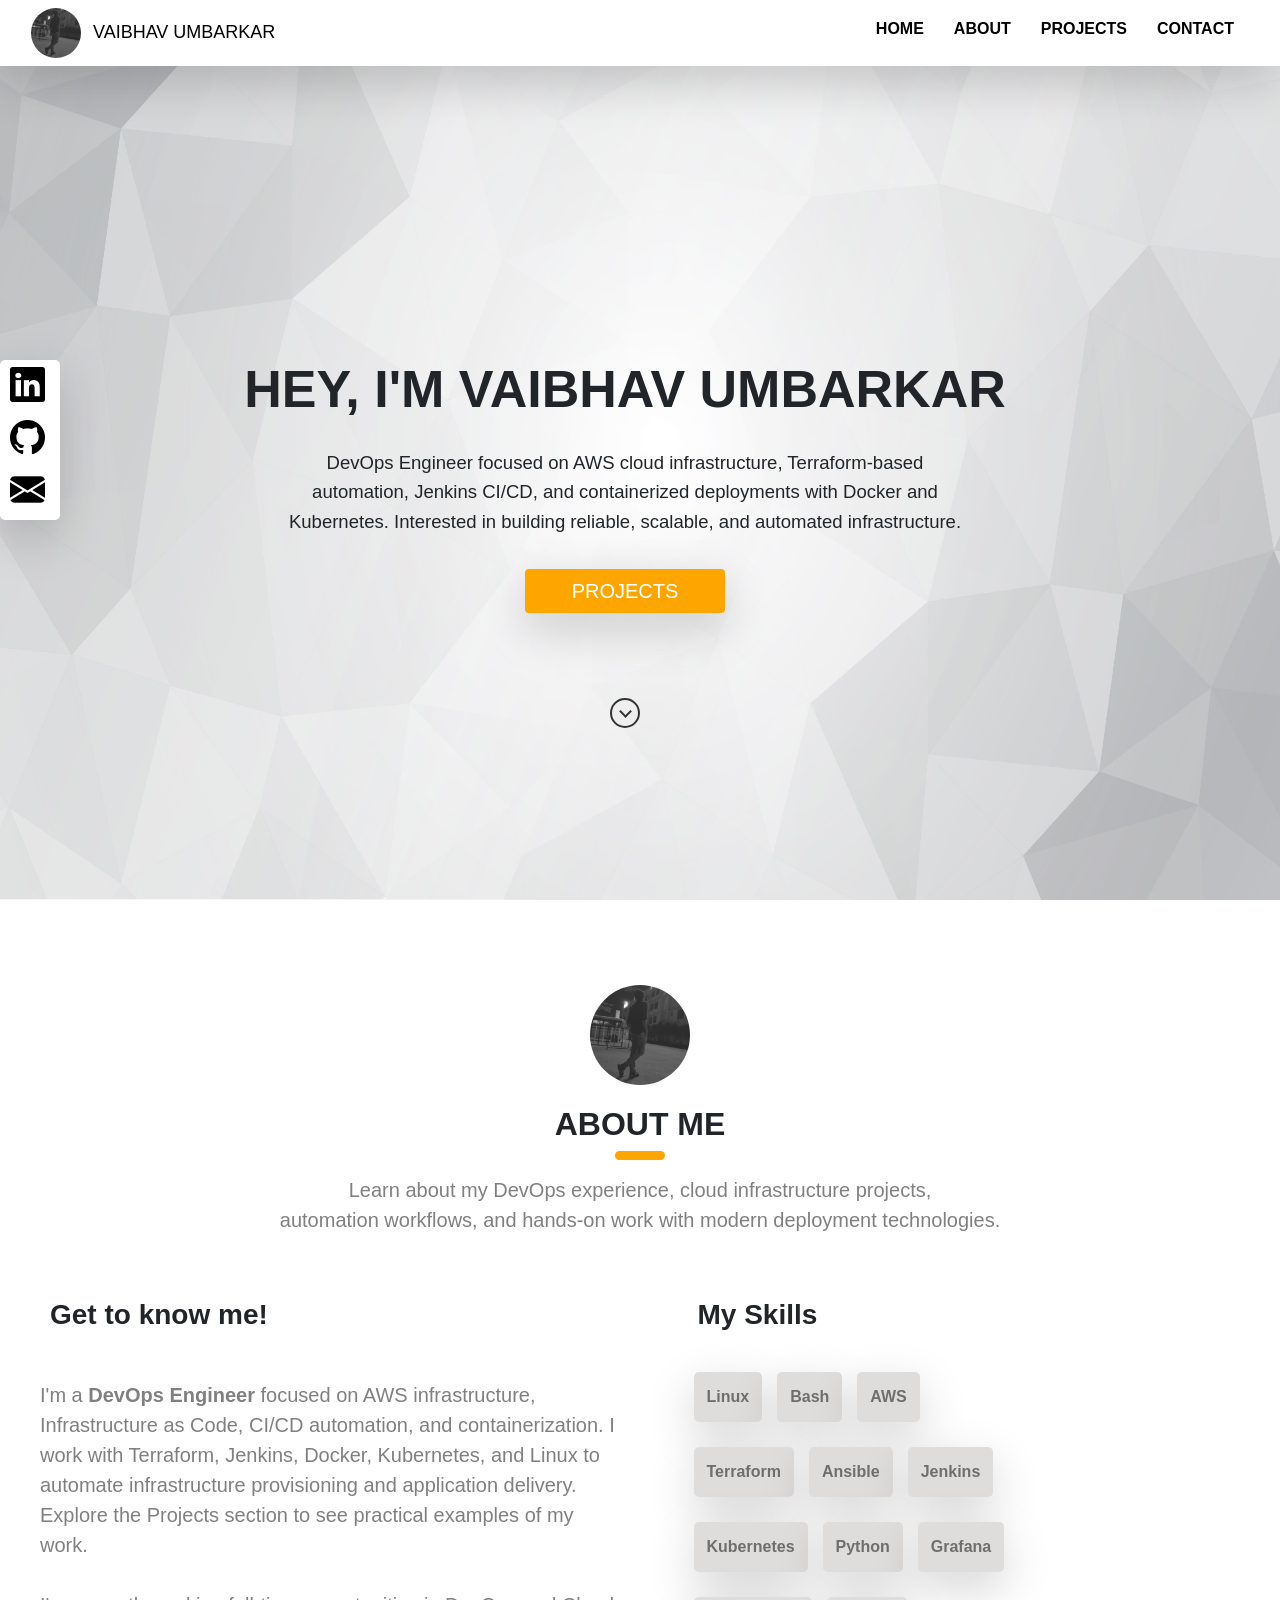
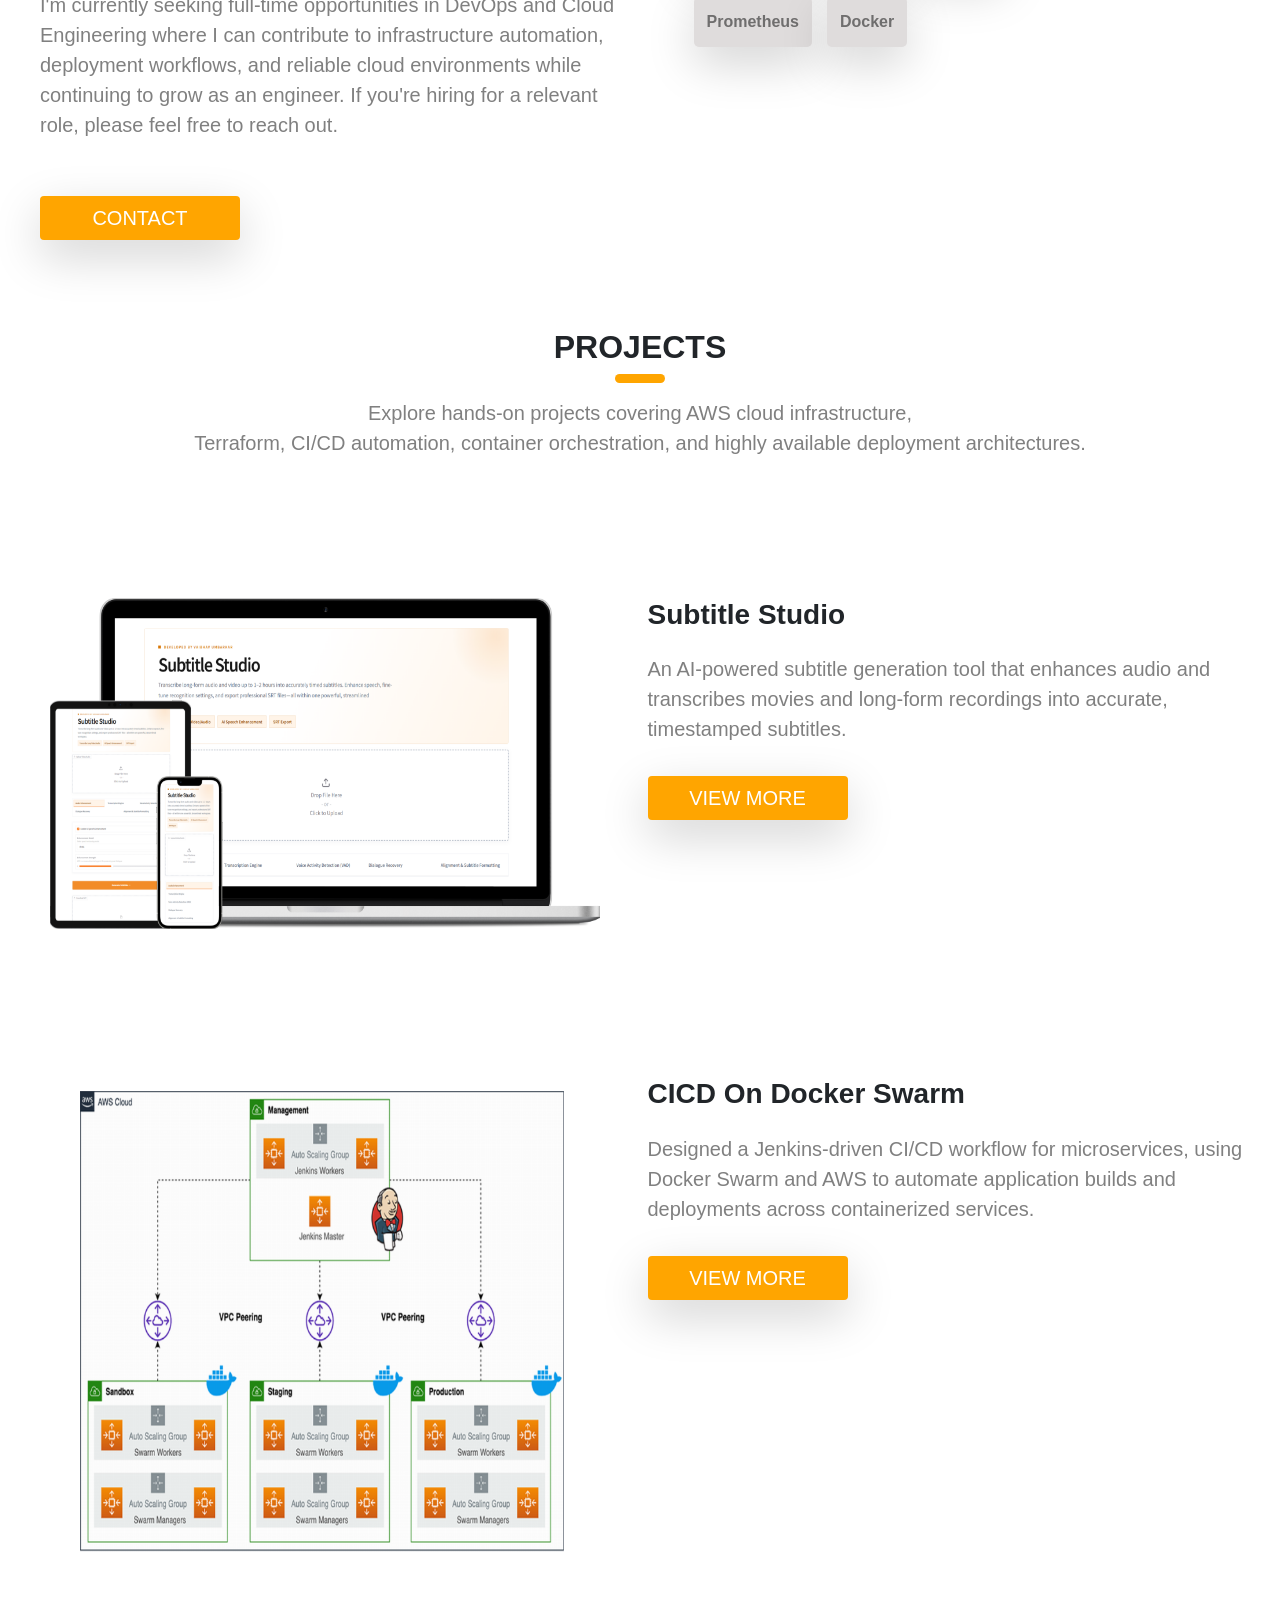
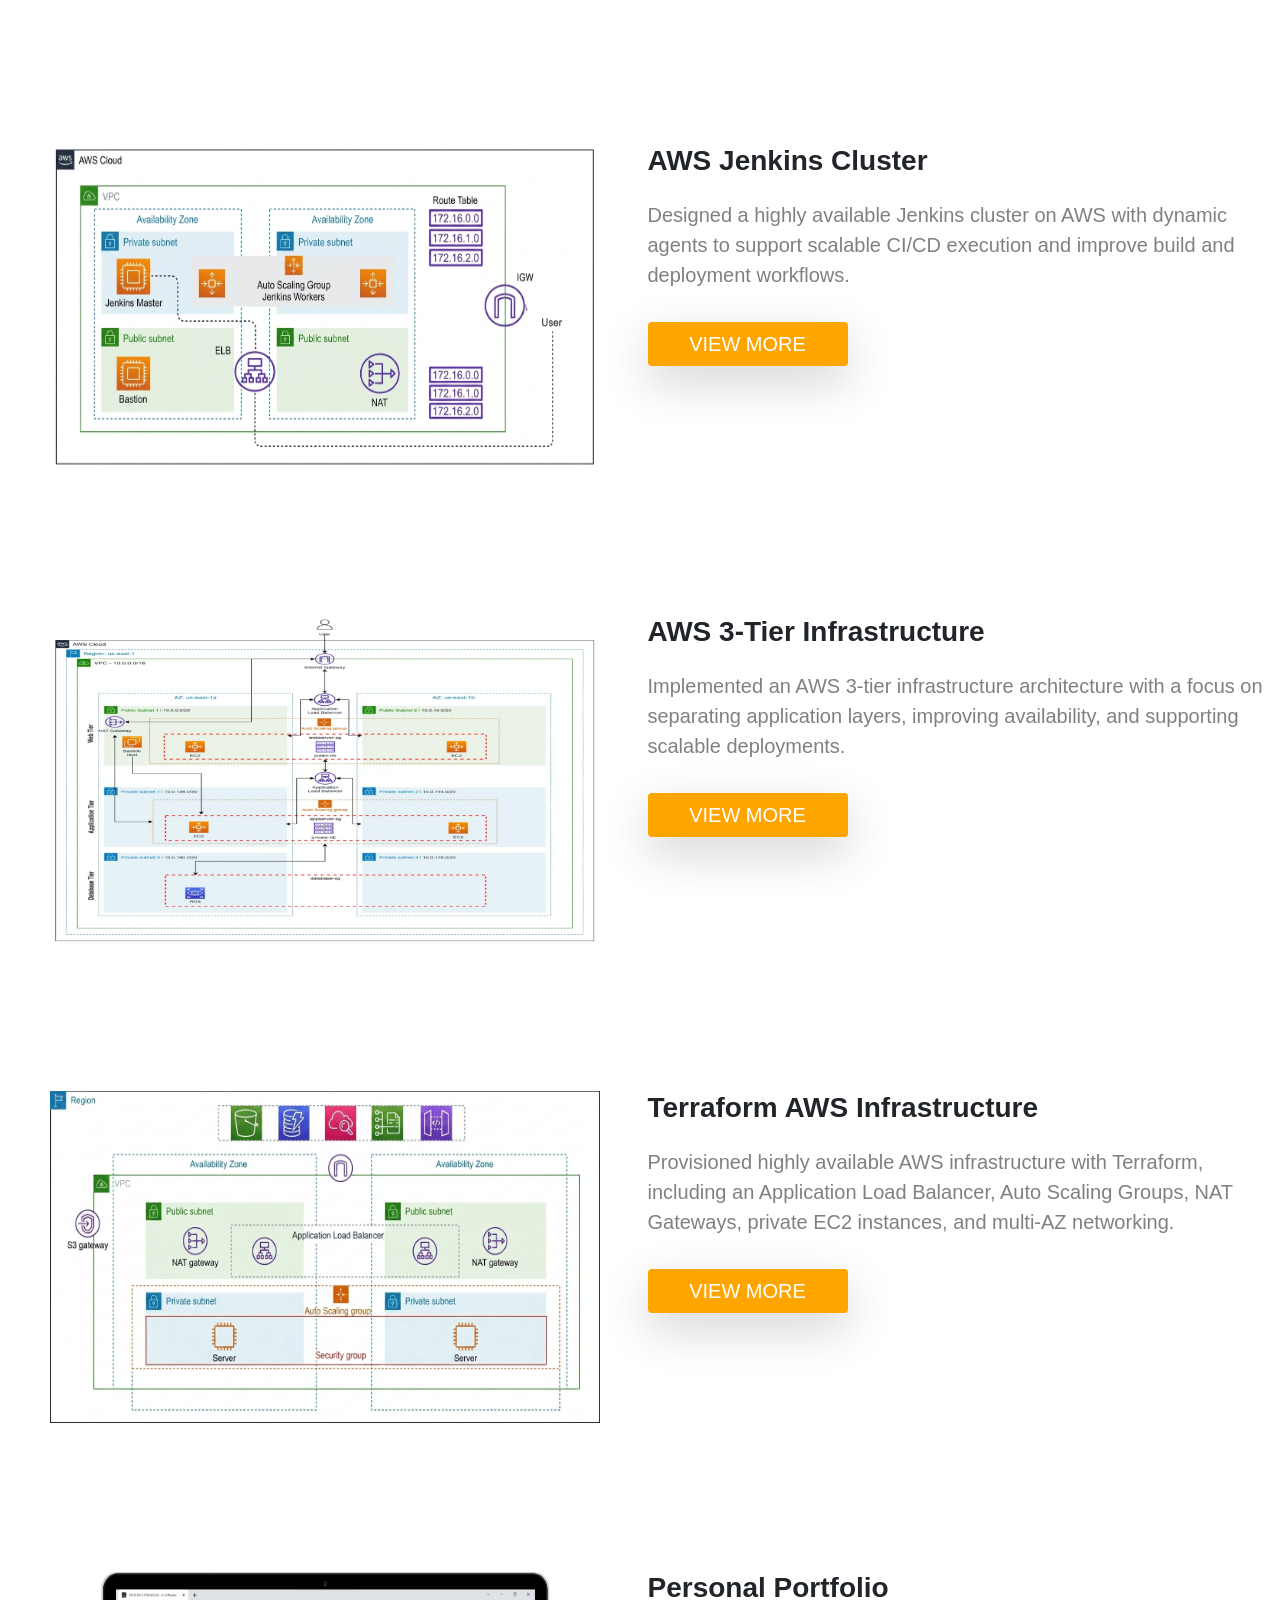
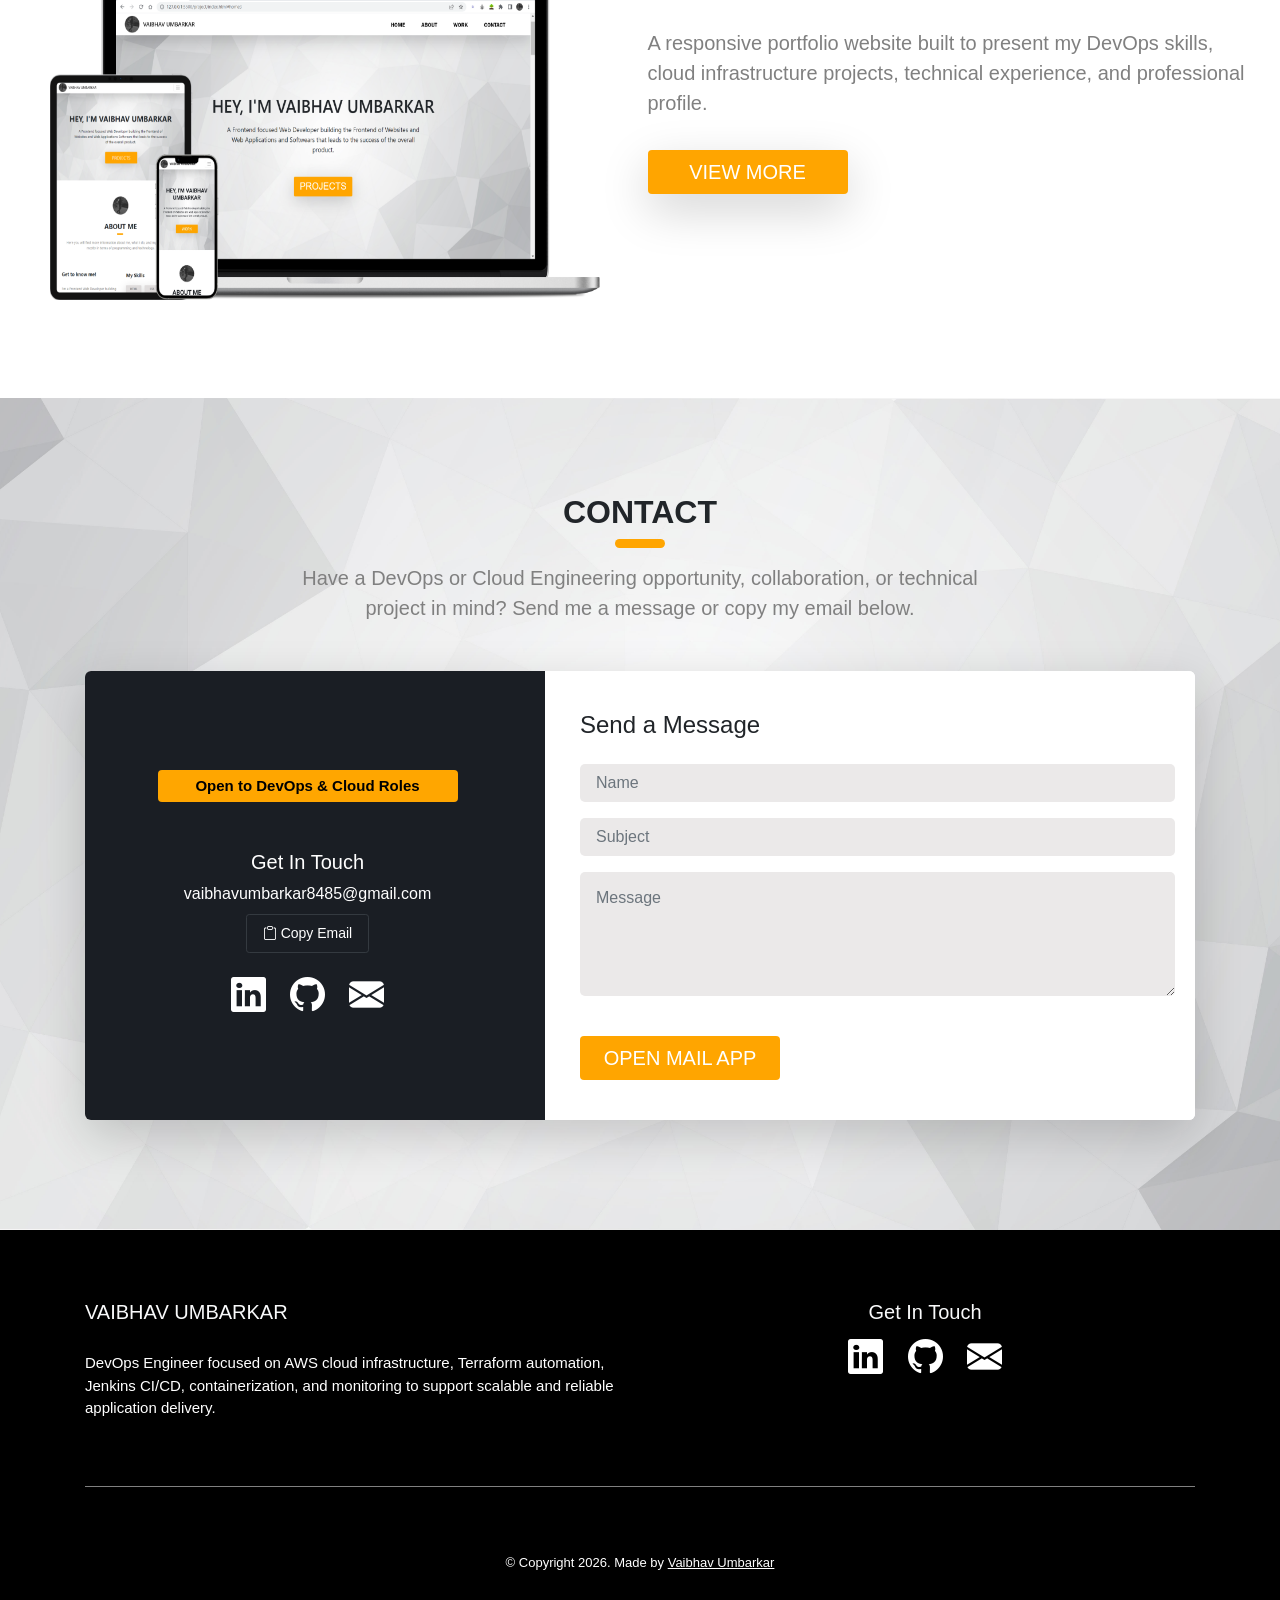
<file: index.html>
<!DOCTYPE html>
<html lang="en">
<head>

    <!-- meta tags -->
    <meta charset="UTF-8">
    <meta http-equiv="X-UA-Compatible" content="IE=edge">
    <meta name="viewport" content="width=device-width, initial-scale=1.0">
    <meta name="description" content="Vaibhav Umbarkar is a DevOps Engineer focused on AWS cloud infrastructure, Terraform, Jenkins CI/CD, Docker, Kubernetes, Linux, and infrastructure automation.">
    <meta name="keywords" content="Vaibhav, vaibhav, Umbarkar, umbarkar, vaibhavumbarkar, Vaibhavumbarkar, VaibhavUmbarkar, Vaibhav Umbarkar, devops, DevOps, cloudengineer">
    <meta name="google-site-verification" content="o3nYMN051mZ828_63ms5dxD56mHoXE8Yt19BJqFGlIg">

    <!-- bootstrap 5 CDN Link -->
    <script src="https://cdn.jsdelivr.net/npm/bootstrap@5.0.2/dist/js/bootstrap.bundle.min.js" integrity="sha384-MrcW6ZMFYlzcLA8Nl+NtUVF0sA7MsXsP1UyJoMp4YLEuNSfAP+JcXn/tWtIaxVXM" crossorigin="anonymous"></script>
    
    <!-- Bootstrap 5 mini -->
    <link rel="stylesheet" href="style/bootstrap.min.css">

    <!-- bootstrap-icons CDN Link -->
    <link rel="stylesheet" href="https://cdn.jsdelivr.net/npm/bootstrap-icons@1.9.1/font/bootstrap-icons.css"> 
    
    <!-- Custom CSS Link -->
    <link rel="stylesheet" href="style/style.css">

    <!-- Custom Javascript -->
    <script src="script/navbar.js"></script>
    
    <!-- Favicon -->
    <link rel="icon" href="favicon.ico">

    <title>Vaibhav Umbarkar | DevOps Engineer | AWS & Cloud Infrastructure</title>

</head>
<body>

    <!-- HEADER SECTION -->
    <section class="relative_section">
        <section class="image-container">
            <img src="img/bg_img.jpg" alt="bg_img">
        </section>
        
        <nav class="navbar navbar-expand-lg navbar-light bg-white fixed-top shadow-lg">
            <section class="container-fluid">
                <a class="logo_div" id="text_decoration_none" href="#">
                    <img  class="logo_img" src="img/mypic.jpg" alt="Vaibhav Umbarkar">
                    <h5 class="logo_text">VAIBHAV UMBARKAR</h5>  
                </a>
                <button class="navbar-toggler btn btn-light" id="iconButton" type="button" data-bs-toggle="collapse" data-bs-target="#NavBar" aria-controls="NavBar" aria-expanded="false" aria-label="Toggle navigation">
                    <i class="bi bi-list" id="icon"></i>
                </button>
                <section class="collapse navbar-collapse justify-content-end" id="NavBar" style="text-decoration: none;">  
                    <section class="collapse_navbar navbar-nav"><hr>
                        <a class="container-fluid hover_color" id="text_decoration_none" href="#"><b>HOME</b></a><hr>                    
                        <a class="container-fluid hover_color" id="text_decoration_none" href="#about"><b>ABOUT</b></a><hr>
                        <a class="container-fluid hover_color" id="text_decoration_none" href="#projects"><b>PROJECTS</b></a><hr>
                        <a class="container-fluid hover_color pb-2" id="text_decoration_none" href="#contact"><b>CONTACT</b></a>               
                    </section>
                </section>
            </section>
        </nav>
        
        <section class="header_content_section row container-fluid">
            <section class="col-lg-1 d-none d-lg-block" style="padding: 0%;">
                <section class="social shadow-lg ">
                    <a class="social_icons" href="https://www.linkedin.com/in/vaibhav-umbarkar-832a65392"><i class="bi bi-linkedin"></i></a>
                    <a class="social_icons" href="https://www.github.com/vaibhav-umbarkar"><i class="bi bi-github"></i></a>
                    <a class="social_icons" href="mailto:vaibhavumbarkar8485@gmail.com"><i class="bi bi-envelope-fill"></i></a>
                </section>
            </section>
            <section class="col-lg-10">
                <h1 class="title"><b>HEY, I'M VAIBHAV UMBARKAR</b></h1>
                <p class="description_para">DevOps Engineer focused on AWS cloud infrastructure, Terraform-based automation, Jenkins CI/CD, and containerized deployments with Docker and Kubernetes. Interested in building reliable, scalable, and automated infrastructure.</p>
                <div class="text-center">
                    <button class="button mt-3 btn shadow-lg">
                        <a id="text_decoration_none" class="button" href="#projects">PROJECTS</a>
                    </button>
                </div>
                <div class="scroll_icon_container">
                    <div class="field">
                        <div class="scroll"></div>
                    </div>
                </div>
            </section>
        </section>
    </section>

    <!-- ABOUT SECTION 1 -->
    <a href="#" id="about"></a>
    <section class="container-fluid text-center">
        <img class="myimg" src="img/mypic.jpg" alt="Vaibhav Umbarkar">
        <h2><B>ABOUT ME</B></h2>
        <hr class="text_underline">
        <p class="about_para">Learn about my DevOps experience, cloud infrastructure projects, <br> automation workflows, and hands-on work with modern deployment technologies.</p>
    </section>

    <!-- ABOUT SECTION 2 -->
    <section class="row mr-0  mt-5">
        <section class="col-md-6">
            <h3 class="know_me_text"><b>Get to know me!</b></h3>
            <p class="know_me_para">
                I'm a <b>DevOps Engineer</b> focused on AWS infrastructure, Infrastructure as Code, CI/CD automation, and containerization. I work with Terraform, Jenkins, Docker, Kubernetes, and Linux to automate infrastructure provisioning and application delivery. Explore the Projects section to see practical examples of my work.<br><br>
                I'm currently seeking full-time opportunities in DevOps and Cloud Engineering where I can contribute to infrastructure automation, deployment workflows, and reliable cloud environments while continuing to grow as an engineer. If you're hiring for a relevant role, please feel free to reach out.
            </p>
            <button class="contact_btn button btn shadow-lg">
                <a class="button" id="text_decoration_none" href="#contact">CONTACT</a>
            </button>
        </section>
        <section class="col-md-6">
            <h3 class="my_skills_text"><b>My Skills</b></h3>
            <section class="skills_section_1 cotainer">
                <section class="skill_row panel panel-default shadow-lg ml-4">
                    <section class="panel-heading text-black-50"><b>Linux</b></section>  
                </section>
                <section class="skill_row panel panel-default shadow-lg">
                    <section class="panel-heading text-black-50"><b>Bash</b></section>  
                </section>
                <section class="skill_row panel panel-default shadow-lg">
                    <section class="panel-heading text-black-50"><b>AWS</b></section>  
                </section>
            </section>
            <section class="skills_section_2 cotainer">
                <section class="skill_row panel panel-default shadow-lg ml-4">
                    <section class="panel-heading text-black-50"><b>Terraform</b></section>  
                </section>
                <section class="skill_row panel panel-default shadow-lg">
                    <section class="panel-heading text-black-50"><b>Ansible</b></section>  
                </section>
                <section class="skill_row panel panel-default shadow-lg">
                    <section class="panel-heading text-black-50"><b>Jenkins</b></section>  
                </section>
            </section>
            <section class="skills_section_2 cotainer">
                <section class="skill_row panel panel-default shadow-lg ml-4">
                    <section class="panel-heading text-black-50"><b>Kubernetes</b></section>  
                </section>
                <section class="skill_row panel panel-default shadow-lg">
                    <section class="panel-heading text-black-50"><b>Python</b></section>  
                </section>
                <section class="skill_row panel panel-default shadow-lg">
                    <section class="panel-heading text-black-50"><b>Grafana</b></section>  
                </section>
            </section>
            <section class="skills_section_2 cotainer">
                <section class="skill_row panel panel-default shadow-lg ml-4">
                    <section class="panel-heading text-black-50"><b>Prometheus</b></section>  
                </section>
                <section class="skill_row panel panel-default shadow-lg">
                    <section class="panel-heading text-black-50"><b>Docker</b></section>  
                </section>
            </section>
        </section>
    </section>

    <!-- PROJECTS SECTION  -->
    <a href="#" id="projects"></a>
    <section class="container-fluid text-center mt-5">
        <h2><B>PROJECTS</B></h2>
        <hr class="text_underline">
        <p class="about_para">Explore hands-on projects covering AWS cloud infrastructure, <br> Terraform, CI/CD automation, container orchestration, and highly available deployment architectures.</p>
    </section>

    <section class="project_div row mr-0">
        <section class="col-lg-6">
            <img class="project_img" src="img/img5.png" alt="subtitle_studio">
        </section>
        <section class="center_content col-lg-6">
            <h3 class="project_title"><b>Subtitle Studio</b></h3>
            <p class="project_para">An AI-powered subtitle generation tool that enhances audio and transcribes movies and long-form recordings into accurate, timestamped subtitles.</p>
            <button class="button btn shadow-lg mt-3">
                <a class="button" id="text_decoration_none" href="#">VIEW MORE</a>
            </button>
        </section>
    </section>


    <section class="project_div row mr-0">
        <section class="col-lg-6">
            <img class="project_img" src="img/img4.png" alt="personal_portfolio">
        </section>
        <section class="center_content col-lg-6">
            <h3 class="project_title"><b>CICD On Docker Swarm</b></h3>
            <p class="project_para">Designed a Jenkins-driven CI/CD workflow for microservices, using Docker Swarm and AWS to automate application builds and deployments across containerized services.</p>
            <button class="button btn shadow-lg mt-3">
                <a class="button" id="text_decoration_none" href="https://github.com/vaibhav-umbarkar/microservices-cicd-on-docker-swarm">VIEW MORE</a>
            </button>
        </section>
    </section>

    <section class="project_div row mr-0">
        <section class="col-lg-6">
            <img class="project_img" src="img/img1.png" alt="personal_portfolio">
        </section>
        <section class="center_content col-lg-6">
            <h3 class="project_title"><b>AWS Jenkins Cluster</b></h3>
            <p class="project_para">Designed a highly available Jenkins cluster on AWS with dynamic agents to support scalable CI/CD execution and improve build and deployment workflows.</p>
            <button class="button btn shadow-lg mt-3">
                <a class="button" id="text_decoration_none" href="https://github.com/vaibhav-umbarkar/aws-jenkins-ha-cluster">VIEW MORE</a>
            </button>
        </section>
    </section>

    <section class="project_div row mr-0">
        <section class="col-lg-6">
            <img class="project_img" src="img/img2.png" alt="personal_portfolio">
        </section>
        <section class="center_content col-lg-6">
            <h3 class="project_title"><b>AWS 3-Tier Infrastructure</b></h3>
            <p class="project_para">Implemented an AWS 3-tier infrastructure architecture with a focus on separating application layers, improving availability, and supporting scalable deployments.</p>
            <button class="button btn shadow-lg mt-3">
                <a class="button" id="text_decoration_none" href="https://github.com/vaibhav-umbarkar/aws-3tier-ha-infrastructure">VIEW MORE</a>
            </button>
        </section>
    </section>

    <section class="project_div row mr-0">
        <section class="col-lg-6">
            <img class="project_img" src="img/img3.png" alt="personal_portfolio">
        </section>
        <section class="center_content col-lg-6">
            <h3 class="project_title"><b>Terraform AWS Infrastructure</b></h3>
            <p class="project_para">Provisioned highly available AWS infrastructure with Terraform, including an Application Load Balancer, Auto Scaling Groups, NAT Gateways, private EC2 instances, and multi-AZ networking.</p>
            <button class="button btn shadow-lg mt-3">
                <a class="button" id="text_decoration_none" href="https://github.com/vaibhav-umbarkar/aws-terraform-ha-infrastructure">VIEW MORE</a>
            </button>
        </section>
    </section>

    <section class="project_div row mr-0">
        <section class="col-lg-6">
            <img class="project_img" src="img/img.png" alt="personal_portfolio">
        </section>
        <section class="center_content col-lg-6">
            <h3 class="project_title"><b>Personal Portfolio</b></h3>
            <p class="project_para">A responsive portfolio website built to present my DevOps skills, cloud infrastructure projects, technical experience, and professional profile.</p>
            <button class="button btn shadow-lg mt-3">
                <a class="button" id="text_decoration_none" href="#">VIEW MORE</a>
            </button>
        </section>
    </section>

    <!-- CONTACT SECTION -->
    <section id="contact" class="contact_wrapper">
        <div class="container">
            <div class="text-center">
                <h2><b>CONTACT</b></h2>
                <hr class="text_underline">
                <p class="about_para mx-auto" style="max-width: 700px;">
                    Have a DevOps or Cloud Engineering opportunity, collaboration, or technical project in mind? Send me a message or copy my email below.
                </p>
            </div>
        
            <div class="contact_card shadow-lg mt-5">
                <div class="row g-0 align-items-stretch">
                    <!-- Left Column: Direct Details (Aligns with Footer Left Column) -->
                    <div class="col-lg-5 contact_info_side">
                        <span class="availability_pill container">Open to DevOps &amp; Cloud Roles</span>
                        
                        <h5 class="fw-bold mt-5 display-6">Get In Touch</h5>
                        <div class="mb-3">
                            <a href="mailto:vaibhavumbarkar8485@gmail.com" class="fw-bold text-white text-decoration-none d-block mb-2">vaibhavumbarkar8485@gmail.com</a>
                            <button type="button" onclick="copyEmailAddress()" class="btn btn-sm btn-outline-dark text-white px-3 py-2">
                                <i class="bi bi-clipboard me-1"></i> <span id="copyLabel">Copy Email</span>
                            </button>
                        </div>
                        <section>
                            <a class="social_icons_2" href="https://www.linkedin.com/in/vaibhav-umbarkar-832a65392"><i class="bi bi-linkedin"></i></a>
                            <a class="social_icons_2" href="https://www.github.com/vaibhav-umbarkar"><i class="bi bi-github"></i></a>
                            <a class="social_icons_2" href="mailto:vaibhavumbarkar8485@gmail.com"><i class="bi bi-envelope-fill"></i></a>
                        </section>
                    </div>
                
                    <!-- Right Column: No-API Mailto Composer (Aligns with Footer Right Column) -->
                    <div class="col-lg-7 contact_form_side">
                        <h4 class="mb-4">Send a Message</h4>
                        <form onsubmit="openMailClient(event)" class="w-100">
                            <div class="row g-3">
                                <div class="col-12">
                                    <input id="senderName" type="text" class="form-control contact_input" placeholder="Name" required>
                                </div>
                                <div class="col-12">
                                    <input id="senderSubject" type="text" class="form-control contact_input" placeholder="Subject" required>
                                </div>
                                <div class="col-12">
                                    <textarea id="senderMsg" class="form-control contact_input" rows="4" placeholder="Message" required></textarea>
                                </div>
                                <div class="col-12 text-end mt-4">
                                    <button type="submit" class="button_2 btn mt-0">OPEN MAIL APP</button>
                                </div>
                            </div>
                        </form>
                    </div>
                </div>
            </div>
        </div>
    </section>
    
    <script>
        function openMailClient(e) {
            e.preventDefault();
            const name = document.getElementById("senderName").value.trim();
            const subject = document.getElementById("senderSubject").value.trim();
            const msg = document.getElementById("senderMsg").value.trim();
            const mailtoUrl = `mailto:vaibhavumbarkar8485@gmail.com?subject=${encodeURIComponent(subject + " - from " + name)}&body=${encodeURIComponent("Hi Vaibhav,\n\n" + msg + "\n\nBest,\n" + name)}`;
            window.location.href = mailtoUrl;
        }
    
        function copyEmailAddress() {
            navigator.clipboard.writeText("vaibhavumbarkar8485@gmail.com").then(() => {
                const label = document.getElementById("copyLabel");
                label.textContent = "Copied!";
                setTimeout(() => { label.textContent = "Copy Email"; }, 2000);
            });
        }
    </script>
    
    <!-- FOOTER SECTION -->
    <section class="container-fluid" style="background-color: black;">
        <section class="container" style="padding-top: 70px;">
            <section class="row">
                <section class="col-md-6">
                    <h5 class="text-light">VAIBHAV UMBARKAR</h5>
                    <p class="footer_para">DevOps Engineer focused on AWS cloud infrastructure, Terraform automation, Jenkins CI/CD, containerization, and monitoring to support scalable and reliable application delivery.</p>
                </section>
                <section class="social_section col-md-6">
                    <section class="social_icons_align">
                        <h5 class="text-light">Get In Touch</h5>
                    </section>
                    <section class="social_icons_align">
                        <a class="social_icons_2" href="https://www.linkedin.com/in/vaibhav-umbarkar-832a65392"><i class="bi bi-linkedin"></i></a>
                        <a class="social_icons_2" href="https://www.github.com/vaibhav-umbarkar"><i class="bi bi-github"></i></a>
                        <a class="social_icons_2" href="mailto:vaibhavumbarkar8485@gmail.com"><i class="bi bi-envelope-fill"></i></a>
                    </section>
               </section>
            </section>
            <hr class="horizantal_line">
            <p class="copy_right">© Copyright <span id="copyright-year"></span>. Made by <a class="text-white" href="#"><u>Vaibhav Umbarkar</u></a></p>
        </section>
        <section class="them_line"></section>
    </section>

    <script>
        document.getElementById("copyright-year").textContent = new Date().getFullYear();
    </script>

</body>
</html>
</file>
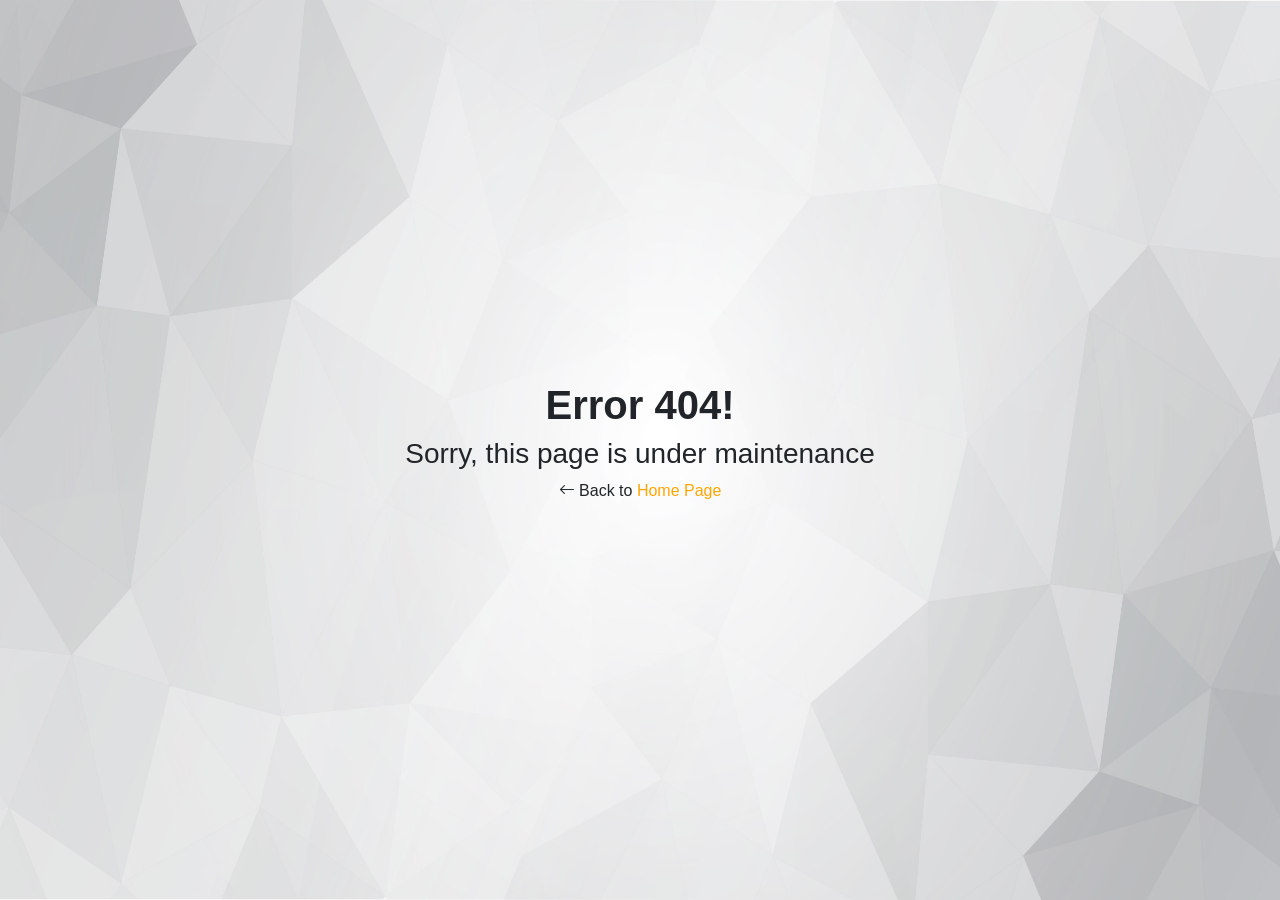
<file: pages/error_404.html>
<!DOCTYPE html>
<html lang="en">
<head>
    
    <meta charset="UTF-8">
    <meta name="viewport" content="width=device-width, initial-scale=1.0">
    
    <!-- Title -->
    <title>Page Not Found!</title>

    <!-- Bootstrap 5 mini CDN -->
    <link rel="stylesheet" href="../style/bootstrap.min.css">
    
    <!-- bootstrap-icons CDN Link -->
    <link rel="stylesheet" href="https://cdn.jsdelivr.net/npm/bootstrap-icons@1.9.1/font/bootstrap-icons.css"> 

    <!-- Custome CSS -->
    <link rel="stylesheet" href="style.css">
    
    <!-- Favicon -->
    <link rel="icon" href="/favicon.ico">

</head>
<body>
    <section style="position: relative;">
        <img class="error_landing_img" src="../img/bg_img.jpg" alt="bg_img">
        <section class="error_landing_msg container text-center">
            <h1><b>Error 404!</b></h1>
            <h3>Sorry, this page is under maintenance</h3>
            <p><i class="bi bi-arrow-left"></i> Back to <a class="home_page_redirect_link" href="https://vaibhavumbarkar.tech/">Home Page</a></p>
        </section>
    </section>
</body>
</html>
</file>
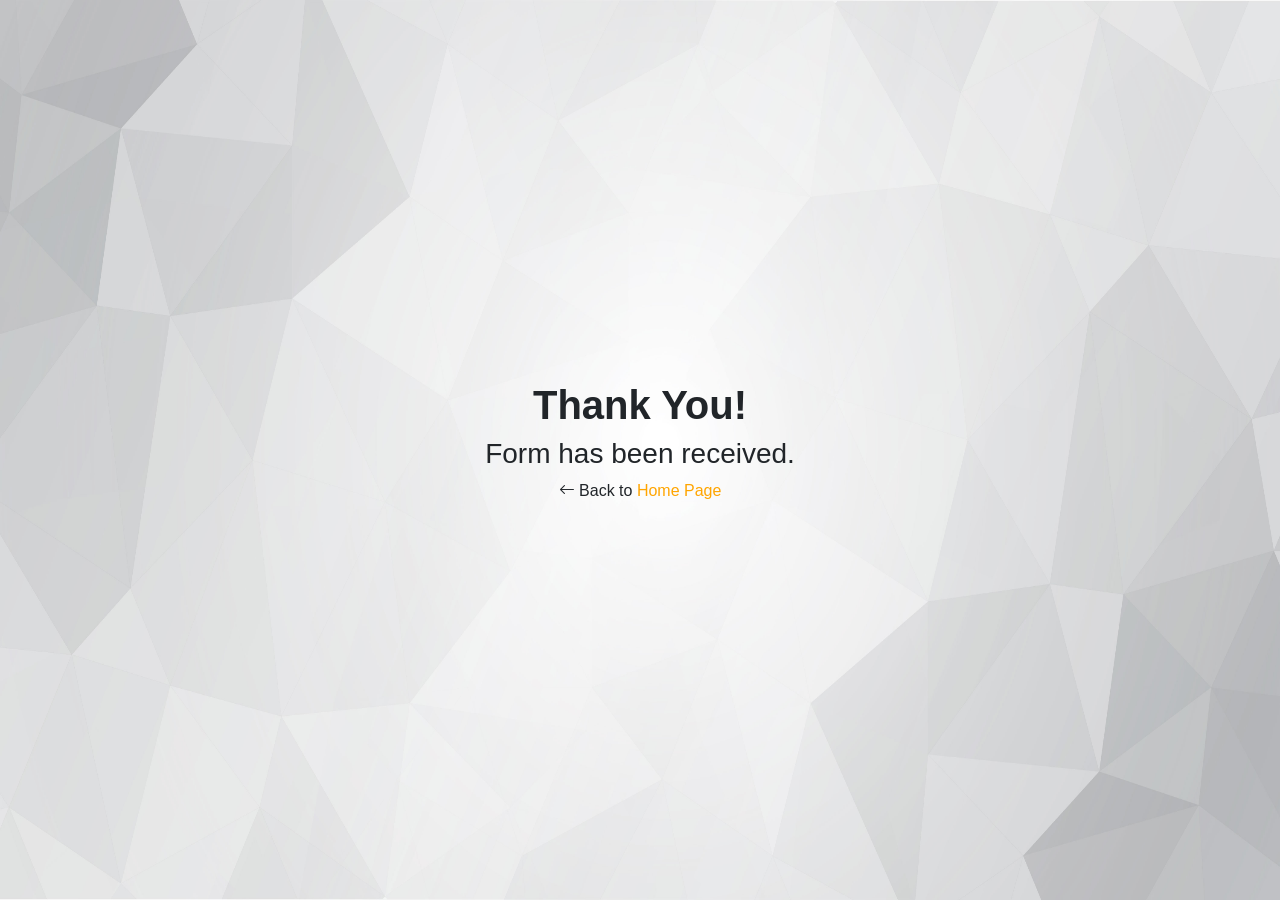
<file: pages/thank_you.html>
<!DOCTYPE html>
<html lang="en">
<head>

    <meta charset="UTF-8">
    <meta name="viewport" content="width=device-width, initial-scale=1.0">
    
    <!-- Title -->
    <title>Thank You!</title>

    <!-- Bootstrap 5 mini CDN -->
    <link rel="stylesheet" href="../style/bootstrap.min.css">

    <!-- bootstrap-icons CDN Link -->
    <link rel="stylesheet" href="https://cdn.jsdelivr.net/npm/bootstrap-icons@1.9.1/font/bootstrap-icons.css"> 

    <!-- Custome CSS -->
    <link rel="stylesheet" href="style.css">
    
    <!-- Favicon -->
    <link rel="icon" href="/favicon.ico">

</head>
<body>
    <section style="position: relative;">
        <img class="error_landing_img" src="../img/bg_img.jpg" alt="bg_img">
        <section class="error_landing_msg container text-center">
            <h1><b>Thank You!</b></h1>
            <h3>Form has been received.</h3>
            <p><i class="bi bi-arrow-left"></i> Back to <a class="home_page_redirect_link" href="https://vaibhavumbarkar.tech/">Home Page</a></p>
        </section>
    </section>
</body>
</html>
</file>
<file: style/style.css>
/* =========================================================
   Global styles
   ========================================================= */
*,
*::before,
*::after {
  box-sizing: border-box;
}

* {
  margin: 0;
  padding: 0;
}

html {
  scroll-behavior: smooth;
}

#text_decoration_none,
.anchor_tag {
  text-decoration: none;
}

.hover_color {
  color: #000;
}

.hover_color:hover,
.logo_div:hover,
.social_icons:hover,
.social_icons_2:hover {
  color: orange;
}

/* =========================================================
   Buttons
   ========================================================= */
.button,
.button_2 {
  width: 200px;
  margin-top: 50px;
  background-color: orange;
  color: #fff;
  font-size: 20px;
  transition: transform 0.2s ease, color 0.2s ease;
}

.button:hover,
.button_2:hover {
  transform: translateY(-5px);
  color: #fff;
}

/* =========================================================
   Navigation and branding
   ========================================================= */
.relative_section {
  position: relative;
}

.navbar {
  position: fixed;
  top: 0;
  left: 0;
  z-index: 1000;
}

.logo_div {
  display: inline-flex;
  color: #000;
}

.logo_img {
  width: 50px;
  height: 50px;
  border-radius: 30px;
}

.logo_text {
  margin: 14px 0 0 12px;
  font-size: 18px;
}

.collapse_navbar {
  text-align: center;
}

/* =========================================================
   Hero / header section
   ========================================================= */
.image-container img {
  display: block;
  width: 100%;
  height: 100vh;
}

.header_content_section {
  position: absolute;
  top: 40%;
  left: 0;
}

.title {
  font-size: clamp(2.25rem, 4.2vw, 3.25rem);
  line-height: 1.15;
  text-align: center;
}

.description_para {
  padding: 20px 160px 0;
  font-size: clamp(1.05rem, 1.45vw, 1.2rem);
  line-height: 1.6;
  text-align: center;
}

.social {
  display: block;
  width: 60px;
  height: 160px;
  margin-left: 0;
  border-radius: 5px;
  background-color: #fff;
}

.social_icons {
  padding: 10px;
  color: #000;
  font-size: 35px;
}

/* =========================================================
   Scroll indicator
   ========================================================= */
.scroll_icon_container {
  position: absolute;
  left: 50%;
  margin-top: 100px;
  transform: translate(-50%, -50%);
}

.field {
  display: flex;
  align-items: center;
  justify-content: space-around;
  width: 300px;
}

.scroll {
  position: relative;
  width: 30px;
  height: 30px;
  border: 2px solid #333;
  border-radius: 50%;
  animation: down 1.5s infinite;
}

.scroll::before {
  position: absolute;
  top: 7.5px;
  left: 9px;
  width: 9px;
  height: 9px;
  border-bottom: 2px solid #333;
  border-left: 2px solid #333;
  content: "";
  transform: rotate(-45deg);
}

@keyframes down {
  0%, 40%, 100% {
    transform: translateY(0);
  }

  20% {
    transform: translateY(15px);
  }
}

/* =========================================================
   About section
   ========================================================= */
.myimg {
  width: 100px;
  height: 100px;
  margin-top: 85px;
  margin-bottom: 20px;
  border-radius: 50%;
}

.text_underline,
.text_underline_contact {
  width: 50px;
  border: 0;
  border-top: 9px solid orange;
  border-radius: 10px;
}

.text_underline {
  margin: auto;
}

.text_underline_contact {
  position: absolute;
  top: 21%;
  left: 50%;
  transform: translate(-50%, -50%);
}

.about_para {
  padding-top: 15px;
  color: grey;
  font-size: 20px;
}

.know_me_text,
.my_skills_text {
  padding-top: 15px;
  padding-left: 50px;
}

.know_me_para {
  padding: 40px 0 0 40px;
  color: gray;
  font-size: 20px;
}

.contact_btn {
  margin: 40px 0 40px 40px;
  font-size: 20px;
}

/* =========================================================
   Skills section
   ========================================================= */
.skills_section_1,
.skills_section_2 {
  display: flex;
  flex-wrap: wrap;
  margin-left: 22px;
}

.skills_section_1 {
  margin-top: 40px;
}

.skills_section_2 {
  margin-top: 25px;
}

.skill_row {
  height: 50px;
  margin-right: 15px;
  padding: 13px;
  border-radius: 5px;
  background-color: rgb(223, 220, 220);
  text-align: center;
}

/* =========================================================
   Projects section
   ========================================================= */
.project_div {
  margin-top: 90px;
}

.project_img {
  width: 89%;
  height: 85%;
  margin: 50px;
}

.project_title {
  margin-top: 8%;
}

.project_para {
  padding-top: 15px;
  color: gray;
  font-size: 20px;
}

.contact_wrapper {
  margin-top: 90px;
  padding: 95px 0 110px;
  background: url("../img/bg_img.jpg") center / cover no-repeat;
}

.contact_card {
  background-color: #fff;
  border-radius: 6px;
  overflow: hidden;
}

.contact_info_side {
  text-align: center;
  padding: 40px 35px;
  background-color: #1a1e24;
  color: #ffffff; 
  border-right: none;
  border-radius: 8px 0 0 8px; 
  display: flex;
  flex-direction: column;
  justify-content: center;  
}

.contact_form_side {
  padding: 40px 35px;
  background-color: #fff;
}

.availability_pill {
  width: 300px;
  display: inline-block;
  padding: 5px;
  border-radius: 4px;
  background-color: rgb(255, 166, 0);
  color: #000000;
  font-size: 15px;
  font-weight: 700;
}

.mini_tag {
  padding: 5px 12px;
  border-radius: 4px;
  background-color: rgb(223, 220, 220);
  color: #555;
  font-size: 13px;
  font-weight: 700;
}

.contact_input {
  display: block;
  width: 100%;              /* Forces full width */
  box-sizing: border-box;   /* Keeps padding inside the width */
  padding: 14px 16px;
  border: 0;
  border-radius: 5px;
  background-color: rgb(235, 233, 233);
  color: #555;
  margin-bottom: 16px;
}

.contact_input:focus {
  background-color: rgb(235, 233, 233);
  box-shadow: 0 0 0 2px orange;
}

@media (max-width: 991.98px) {
  .contact_info_side {
    border-right: 0;
    border-bottom: 1px solid #ececec;
  }
}






/* =========================================================
   Footer
   ========================================================= */
.footer_section {
  background-color: #000;
}

.footer_para {
  padding-top: 20px;
  color: #fff;
  font-size: 15px;
}

.social_icons_2 {
  padding: 15px 10px 10px;
  color: #fff;
  font-size: 35px;
}

.horizantal_line {
  margin-top: 50px;
  border: 0;
  border-top: 1px solid gray;
}

.copy_right {
  padding: 50px 0 25px;
  color: #fff;
  font-size: 13px;
  text-align: center;
}

.them_line {
  height: 10px;
  background: linear-gradient(to right, #000 5%, orange 50%, #000 90%);
}

.social_icons_align {
  text-align: center;
}

/* =========================================================
   Success popup
   ========================================================= */
.popup {
  position: absolute;
  top: 40%;
  left: 50%;
  display: none;
  align-items: center;
  justify-content: center;
  width: 80%;
  height: 10%;
  transform: translate(-50%, -50%);
  animation: fadeIn 3s ease;
}

.popup-content {
  padding: 20px;
  border-radius: 5px;
  background-color: orange;
  color: #fff;
  text-align: center;
  animation: slideIn 0.5s ease;
}

.close {
  position: absolute;
  top: 10px;
  right: 10px;
  color: #fff;
  cursor: pointer;
}

@keyframes fadeIn {
  from { opacity: 0; }
  to { opacity: 1; }
}

@keyframes slideIn {
  from {
    transform: translateY(-50px);
    opacity: 0;
  }
  to {
    transform: translateY(0);
    opacity: 1;
  }
}

/* =========================================================
   Tablet: 768px–991.98px
   ========================================================= */
@media (min-width: 768px) and (max-width: 991.98px) {
  .image-container img {
    height: 550px;
  }

  .header_content_section {
    top: 30%;
    margin-left: 1px;
    text-align: center;
  }

  .title {
    font-size: clamp(2rem, 4.2vw, 2.5rem);
    line-height: 1.15;
  }

  .description_para {
    padding: 24px 45px 20px;
    font-size: clamp(1rem, 1.8vw, 1.1rem);
    line-height: 1.55;
  }

  .button_2 {
    width: 100%;
    font-size: 25px;
  }

  .button:hover {
    transform: scale(0.9);
  }

  .scroll_icon_container {
    margin-top: 50px;
  }

  .text_underline_contact {
    top: 21%;
  }

  .myimg {
    margin-right: 0;
  }

  .about_para {
    margin-top: 30px;
    color: grey;
    font-size: 20px;
  }

  .project_title {
    margin-top: 30px;
    text-align: center;
  }

  .project_para {
    padding: 15px 40px 0;
    text-align: center;
  }

  .center_content {
    text-align: center;
  }

  .form_para {
    width: 70%;
  }
}

/* =========================================================
   Mobile: up to 767.98px
   ========================================================= */
@media (max-width: 767.98px) {
  .collapse_navbar {
    text-align: right;
  }

  .image-container img {
    height: 550px;
  }

  .header_content_section {
    top: 30%;
    margin-left: 1px;
    text-align: center;
  }

  .title {
    font-size: clamp(1.7rem, 6vw, 2rem);
    line-height: 1.2;
    padding: 0 8px;
  }

  .description_para {
    padding: 10px 14px 0;
    font-size: clamp(0.95rem, 3.8vw, 1rem);
    line-height: 1.55;
  }

  .button_2 {
    width: 100%;
    font-size: 20px;
  }

  .button:hover {
    transform: scale(0.9);
  }

  .scroll_icon_container {
    margin-top: 40px;
  }

  .text_underline_contact {
    top: 20%;
  }

  .myimg {
    margin-right: 0;
  }

  .about_para {
    padding: 10px 20px 0;
    color: gray;
    font-size: 17px;
  }

  .know_me_text,
  .my_skills_text {
    padding-top: 10px;
    padding-left: 25px;
  }

  .know_me_para {
    padding: 30px 0 0 25px;
    font-size: 17px;
  }

  .contact_btn {
    margin: 40px 0 40px 25px;
    font-size: 25px;
  }

  .skills_section_1,
  .skills_section_2 {
    justify-content: flex-start;
    margin-left: 0;
  }

  .skills_section_1 {
    margin-top: 45px;
  }

  .skills_section_2 {
    margin-top: 20px;
  }

  .skill_row {
    font-size: 14px;
  }

  .project_img {
    width: calc(100% - 40px);
    height: auto;
    margin: 10px 20px;
  }

  .project_title {
    font-size: 20px;
    text-align: center;
  }

  .project_para {
    padding: 15px 20px 0;
    font-size: 17px;
    text-align: center;
  }

  .center_content {
    text-align: center;
  }

  .form_title {
    top: 18%;
  }

  .form_para {
    top: 24%;
    width: 80%;
    font-size: 15px;
  }

  .form_section {
    top: 64%;
    width: 85%;
    height: 690px;
  }

  .footer_bg_img {
    height: 990px;
  }

  .footer_para {
    font-size: 12px;
  }

  .social_section {
    margin-top: 30px;
  }

  .social_icons_align {
    padding-top: 20px;
    text-align: left;
  }

  .social_icons_2 {
    padding: 15px 10px 10px 4px;
  }

  .popup {
    width: calc(100% - 32px);
  }

  /* Hide the scroll indicator only on mobile and small devices. */
  .scroll_icon_container {
    display: none;
  }
}

/* Respect users who prefer reduced motion. */
@media (prefers-reduced-motion: reduce) {
  html {
    scroll-behavior: auto;
  }

  *,
  *::before,
  *::after {
    animation-duration: 0.01ms !important;
    animation-iteration-count: 1 !important;
    transition-duration: 0.01ms !important;
  }
}
</file>
<file: pages/style.css>
.error_landing_img{width:100%;height:100vh}.error_landing_msg{position:absolute;top:50%;left:50%;transform:translate(-50%,-50%)}.home_page_redirect_link{color:orange}.home_page_redirect_link:hover{color:orange}
</file>
